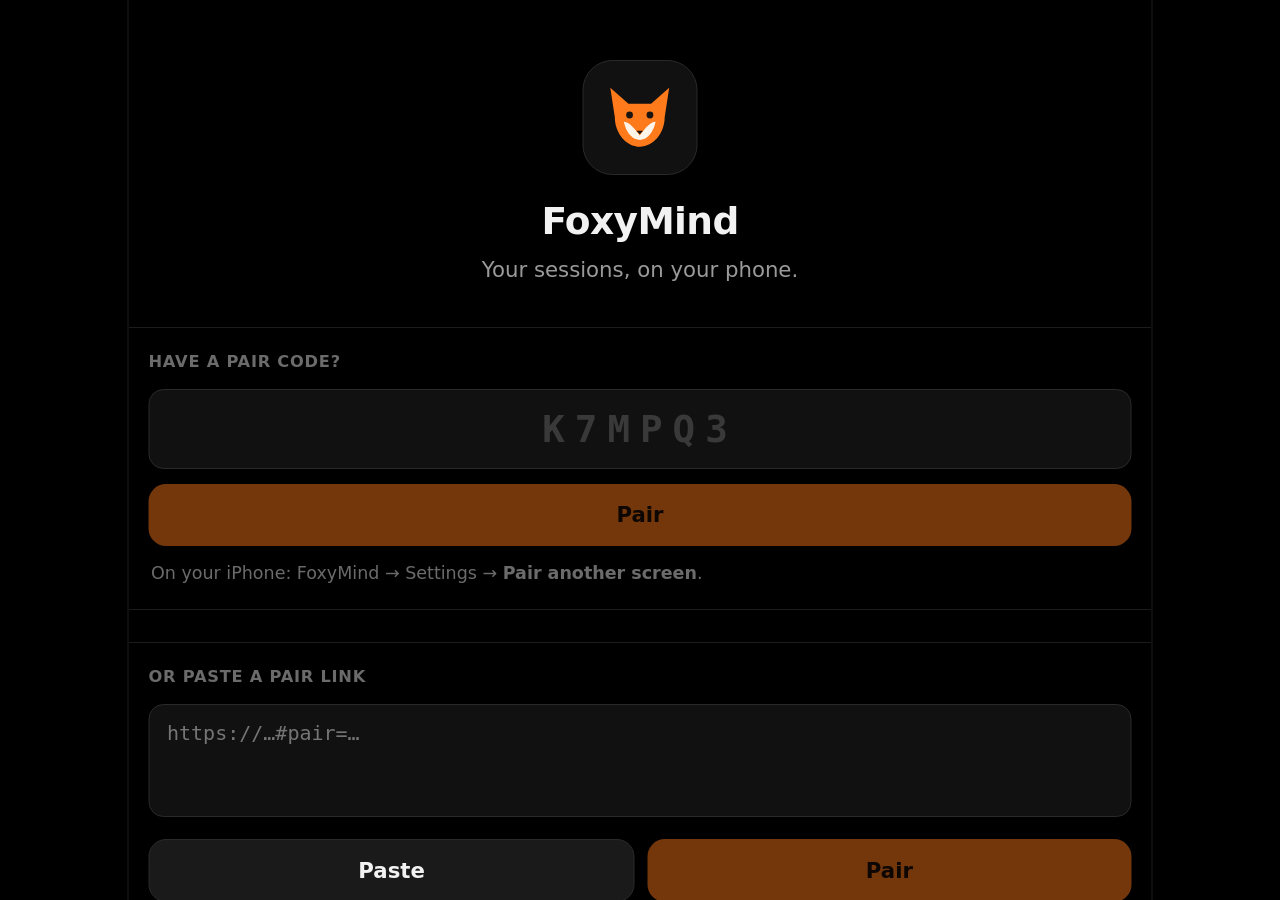
<file: index.html>
<!doctype html>
<html lang="en">
<head>
  <meta charset="utf-8">
  <meta name="viewport" content="width=device-width, initial-scale=1, viewport-fit=cover">
  <title>FoxyMind</title>
  <meta name="description" content="See and continue your FoxyMind sessions from your phone.">
  <meta name="color-scheme" content="dark">
  <meta name="theme-color" content="#000000">
  <meta name="apple-mobile-web-app-capable" content="yes">
  <meta name="mobile-web-app-capable" content="yes">
  <meta name="apple-mobile-web-app-status-bar-style" content="black-translucent">
  <meta name="apple-mobile-web-app-title" content="FoxyMind">
  <meta name="format-detection" content="telephone=no">
  <link rel="manifest" href="manifest.webmanifest">
  <link rel="icon" type="image/png" sizes="192x192" href="icon-192.png">
  <link rel="apple-touch-icon" href="apple-touch-icon.png">
  <link rel="stylesheet" href="app.css?v=18">
</head>
<body>
  <div id="app" aria-live="polite"></div>
  <div id="toasts" aria-live="assertive"></div>
  <noscript><p style="padding:40px 20px;color:#f2f2f2;font:17px -apple-system,system-ui,sans-serif">FoxyMind needs JavaScript turned on.</p></noscript>
  <script src="md.js?v=18"></script>
  <script src="app.js?v=18"></script>
</body>
</html>
</file>
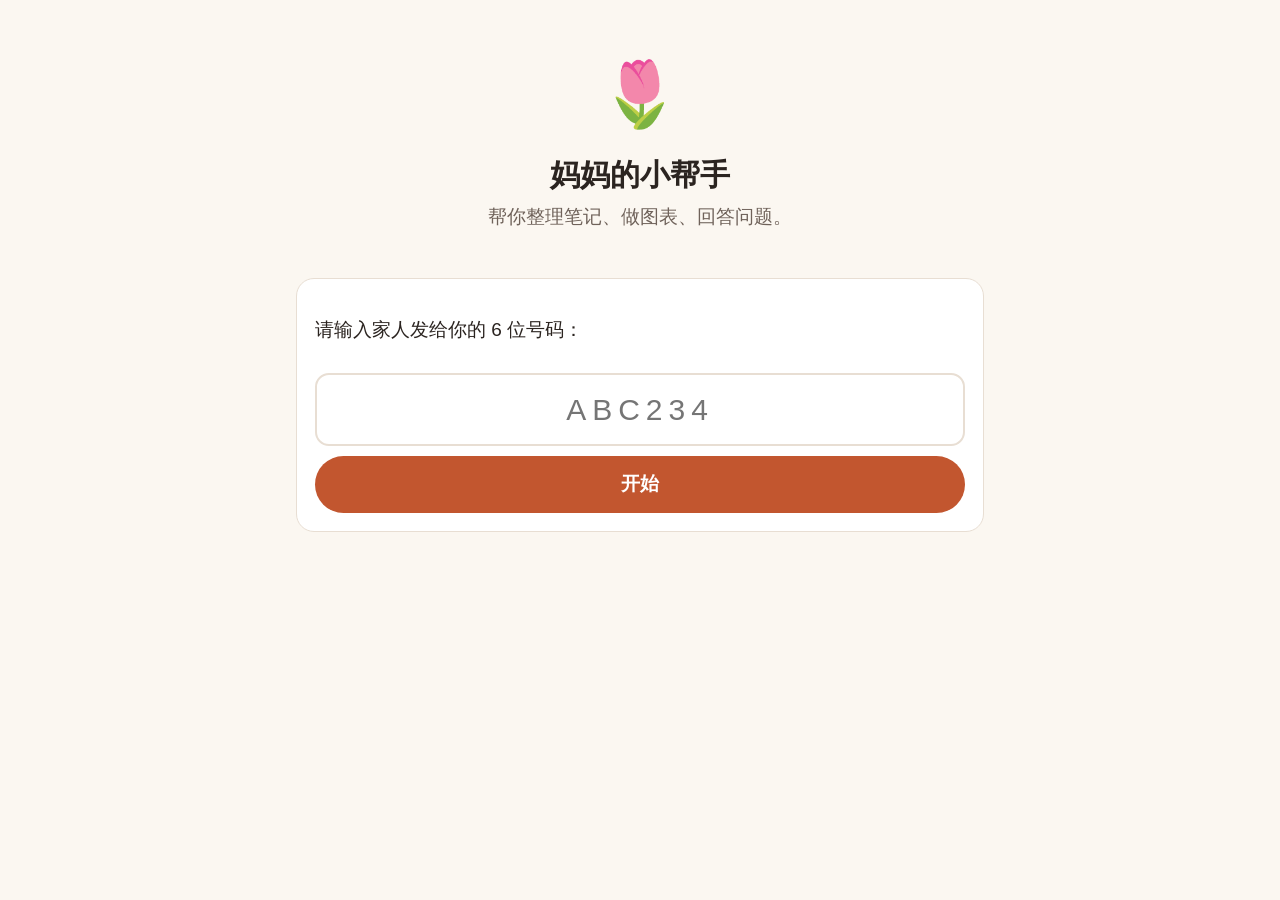
<file: mum/index.html>
<!doctype html>
<html lang="zh-CN" class="wait">
<head>
  <meta charset="utf-8">
  <meta name="viewport" content="width=device-width, initial-scale=1, viewport-fit=cover">
  <title>妈妈的小帮手</title>
  <meta name="description" content="帮你整理笔记、做图表的小帮手。">
  <meta name="color-scheme" content="light">
  <meta name="theme-color" content="#fbf7f1">
  <meta name="apple-mobile-web-app-capable" content="yes">
  <meta name="mobile-web-app-capable" content="yes">
  <meta name="apple-mobile-web-app-title" content="小帮手">
  <meta name="format-detection" content="telephone=no">
  <link rel="manifest" href="manifest.webmanifest">
  <link rel="icon" type="image/png" sizes="192x192" href="../icon-192.png">
  <link rel="apple-touch-icon" href="../apple-touch-icon.png">
  <style>html.wait body{background:#fbf7f1}html.wait #app{visibility:hidden}</style>
</head>
<body>
  <div id="app"></div>
  <div id="toast" role="status" aria-live="polite"></div>
  <noscript><p style="padding:40px 20px;font:20px system-ui,sans-serif">请打开 JavaScript 才能使用这个页面。</p></noscript>
  <script>
  // Always the newest version: version.json is fetched past every cache, and the page loads the files of that
  // version, so a refresh (or reopening the Home Screen icon) picks up an update at once. Bump version.json on publish.
  (function () {
    var BAKED = { v: "9", md: "10" };
    function load(ver) {
      window.MUM_VERSION = ver.v;
      var show = function () { document.documentElement.classList.remove("wait"); };
      var l = document.createElement("link"); l.rel = "stylesheet"; l.href = "app.css?v=" + ver.v; l.onload = l.onerror = show; document.head.appendChild(l);
      setTimeout(show, 3000);
      var a = document.createElement("script"); a.src = "../md.js?v=" + (ver.md || BAKED.md); a.async = false; document.body.appendChild(a);
      var b = document.createElement("script"); b.src = "app.js?v=" + ver.v; b.async = false; document.body.appendChild(b);
    }
    var done = false, go = function (ver) { if (!done) { done = true; load(ver && ver.v ? ver : BAKED); } };
    setTimeout(function () { go(BAKED); }, 4000);
    fetch("version.json?t=" + Date.now(), { cache: "no-store" }).then(function (r) { return r.json(); }).then(go, function () { go(BAKED); });
  })();
  </script>
</body>
</html>
</file>
<file: app.css>
/* FoxyMind Phone v6 — Pure black (the owner's pick for the Mac app, 6 Oct 2026): one black surface like his
   terminals, hairlines instead of boxes, colour only for meaning (orange = working, blue = needs you).
   Motion: only transform and opacity animate. */
:root {
  color-scheme: dark;
  --bg: #000; --bg-1: #0a0a0a; --bg-2: #111112; --bg-3: #1a1a1b; --bg-4: #252527;
  --line: #1c1c1c; --line-2: #2a2a2b;
  --text: #f2f2f2; --text-2: #9a9a9a; --text-3: #6b6b6b;
  --accent: #ff7a1a; --accent-ink: #1d0f05; --accent-text: #ff9a52;
  --blue: #3b8cff; --blue-text: #8fbcff; --orange: #ff7a1a; --orange-text: #ffab70;
  --yellow: #f5c02e; --green: #4cc38a; --lilac: #a99ff5; --grey: #8f837b; --red: #ff6363;
  --sat: env(safe-area-inset-top, 0px); --sab: env(safe-area-inset-bottom, 0px);
  --sal: env(safe-area-inset-left, 0px); --sar: env(safe-area-inset-right, 0px);
  --font: -apple-system, BlinkMacSystemFont, "SF Pro Text", system-ui, "Segoe UI", Roboto, sans-serif;
  --mono: ui-monospace, "SF Mono", Menlo, "Cascadia Mono", Consolas, monospace;
  --breath: 2.4s;
  --ease: cubic-bezier(.2, .9, .3, 1);
  --bar-bg: rgba(0, 0, 0, .8);
}
* { box-sizing: border-box; -webkit-tap-highlight-color: transparent; }
html, body { margin: 0; height: 100%; background: var(--bg); color: var(--text); overflow: hidden; overscroll-behavior: none; }
body { font: 17px/1.4 var(--font); -webkit-font-smoothing: antialiased; -webkit-text-size-adjust: 100%; text-size-adjust: 100%; touch-action: manipulation; }
button, input, textarea, select { font: inherit; color: inherit; }
button { cursor: pointer; border: 0; background: none; padding: 0; touch-action: manipulation; }
a { color: inherit; text-decoration: none; }
svg { display: block; flex: none; }
[hidden] { display: none !important; }
:focus-visible { outline: 2px solid var(--blue); outline-offset: 2px; }

/* The app fills the visual viewport, so the on-screen keyboard pushes the composer up instead of covering it. */
#app { position: fixed; left: 0; right: 0; top: 0; height: var(--vvh, 100%); transform: translateY(var(--vvt, 0px)); display: flex; flex-direction: column; overflow: hidden; background: var(--bg); }
body.kb { --sab: 0px; }

.screen { position: relative; flex: 1; min-height: 0; display: flex; flex-direction: column; }
.screen.enter-push { animation: push-in .28s var(--ease); }
.screen.enter-pop { animation: pop-in .24s var(--ease); }
.screen.enter-fade { animation: fade-in .16s ease-out; }
@keyframes push-in { from { opacity: .3; transform: translateX(26%); } }
@keyframes pop-in { from { opacity: .3; transform: translateX(-10%); } }
@keyframes fade-in { from { opacity: 0; } }

.scroll { position: absolute; inset: 0; overflow-y: auto; overflow-x: hidden; -webkit-overflow-scrolling: touch; overscroll-behavior-y: contain;
  padding: calc(var(--top-h, 60px) + 2px) calc(var(--sar)) calc(var(--bot-h, 0px) + 24px) calc(var(--sal)); }
.scroll.stale > * { opacity: .5; transition: opacity .3s; }

/* ---------- bars ---------- */
.topbar { position: absolute; top: 0; left: 0; right: 0; z-index: 20; padding: var(--sat) var(--sar) 0 var(--sal);
  background: var(--bar-bg); -webkit-backdrop-filter: saturate(160%) blur(20px); backdrop-filter: saturate(160%) blur(20px);
  border-bottom: 1px solid var(--line); }
.botbar { position: absolute; bottom: 0; left: 0; right: 0; z-index: 20; padding: 0 var(--sar) var(--sab) var(--sal);
  background: var(--bar-bg); -webkit-backdrop-filter: saturate(160%) blur(20px); backdrop-filter: saturate(160%) blur(20px);
  border-top: 1px solid var(--line); }

.brandrow { display: flex; align-items: center; gap: 6px; padding: 6px 6px 0 16px; min-height: 52px; }
.brandrow .fox { width: 26px; height: 26px; margin-right: 4px; }
.brandrow h1 { margin: 0; font-size: 28px; font-weight: 700; letter-spacing: -.5px; flex: 1; min-width: 0; white-space: nowrap; overflow: hidden; text-overflow: ellipsis; }
.brandrow > .connpill:last-child { margin-right: 10px; }
.subrow { display: flex; align-items: center; gap: 14px; padding: 0 16px 8px; font-size: 14px; color: var(--text-2); min-height: 30px; }
.subrow .counts, .subrow .uat { display: flex; align-items: center; gap: 14px; flex: 1; min-width: 0; color: var(--text-3); font-size: 13.5px; white-space: nowrap; overflow: hidden; }
.count { display: inline-flex; align-items: center; gap: 6px; font-weight: 600; }
.count i { width: 8px; height: 8px; border-radius: 50%; display: inline-block; }
.count.blue { color: var(--blue-text); } .count.blue i { background: var(--blue); box-shadow: 0 0 8px rgba(59,140,255,.9); }
.count.orange { color: var(--orange-text); } .count.orange i { background: var(--orange); box-shadow: 0 0 8px rgba(255,122,26,.8); }
.count.none { color: var(--text-3); font-weight: 500; }

/* round icon buttons in bars: 44 × 44 hit area, quiet */
.ibtn { position: relative; width: 44px; height: 44px; display: grid; place-items: center; flex: none; border-radius: 22px; color: var(--text-2); transition: opacity .12s, transform .12s; }
.ibtn:active { opacity: .55; transform: scale(.92); }
.ibtn.busy { opacity: .4; }
.bellbtn i { position: absolute; top: 10px; right: 11px; width: 9px; height: 9px; border-radius: 50%; background: var(--blue); box-shadow: 0 0 0 2px #000, 0 0 8px rgba(59,140,255,.9); opacity: 0; transform: scale(.4); transition: opacity .2s, transform .2s var(--ease); }
.bellbtn.unread i { opacity: 1; transform: none; }
.ibtn.spinning svg { animation: spin .9s linear infinite; }

/* search */
.searchrow { padding: 0 16px 10px; }
.search { display: flex; align-items: center; gap: 8px; height: 38px; padding: 0 6px 0 11px; border-radius: 10px; background: var(--bg-2); border: 1px solid var(--line); color: var(--text-3); }
.search input { flex: 1; min-width: 0; height: 100%; border: 0; outline: none; background: none; font-size: 16px; color: var(--text); -webkit-appearance: none; appearance: none; }
.search input::placeholder { color: var(--text-3); }
.search input::-webkit-search-cancel-button { display: none; }
.sclear { width: 30px; height: 30px; display: grid; place-items: center; border-radius: 15px; color: var(--bg); }
.sclear svg { width: 18px; height: 18px; padding: 4px; border-radius: 50%; background: var(--text-3); }

.navrow { display: flex; align-items: center; gap: 0; min-height: 52px; padding: 4px 4px 4px 2px; }
.navrow .ttl { flex: 1; min-width: 0; padding: 0 4px 0 2px; }
.navrow .t1 { font-size: 17px; font-weight: 650; white-space: nowrap; overflow: hidden; text-overflow: ellipsis; letter-spacing: -.2px; }
.navrow .t2 { font-size: 12.5px; color: var(--text-3); white-space: nowrap; overflow: hidden; display: flex; align-items: center; gap: 6px; margin-top: 1px; }
.navrow .t2row { display: flex; align-items: center; gap: 7px; min-width: 0; margin-top: 3px; }
.navrow .t2row .t2 { flex: 1; min-width: 0; margin-top: 0; }
.navrow .t2row .statepill { height: 20px; padding: 0 7px; border-radius: 10px; font-size: 11.5px; margin-right: 0; }
.navrow .t2 .tf { flex: 0 1 auto; overflow: hidden; text-overflow: ellipsis; min-width: 4ch; }
.navrow .t2 .tacct { flex: 0 1 auto; min-width: 7ch; overflow: hidden; text-overflow: ellipsis; color: var(--text-2); }
.navrow .t2 .tacct::before { content: '·'; margin-right: 6px; color: var(--text-3); }
.back { width: 44px; height: 44px; display: grid; place-items: center; color: var(--accent); border-radius: 12px; flex: none; }
.back:active { opacity: .5; }
.closewin { color: var(--text-3); }
.closewin:active { color: var(--red); }
.navrow h2 { margin: 0; font-size: 17px; font-weight: 650; }

/* connection pill: a dot and a word, no fill */
.connpill { display: inline-flex; align-items: center; gap: 6px; height: 26px; padding: 0; font-size: 13px; font-weight: 600; color: var(--text-3); white-space: nowrap; flex: none; margin-left: auto; }
.connpill i { width: 7px; height: 7px; border-radius: 50%; background: var(--green); box-shadow: 0 0 6px rgba(76,195,138,.7); }
.connpill.online { color: var(--text-2); }
.connpill.reconnecting { color: #ffd978; }
.connpill.reconnecting i { background: var(--yellow); box-shadow: none; animation: blink 1s ease-in-out infinite; }
.connpill.offline i, .connpill.unknown i { background: var(--grey); box-shadow: none; }
.navrow .connpill { margin: 0 10px 0 4px; }
@keyframes blink { 50% { opacity: .25; } }

.offline-slot:empty { display: none; }
.offbanner { display: flex; align-items: center; gap: 12px; padding: 10px 12px 10px 16px; border-top: 1px solid var(--line); font-size: 14px; color: var(--text-2); }
.offbanner b { color: var(--text); font-weight: 600; display: block; font-size: 15px; }
.offbanner.via { background: rgba(245,192,46,.07); }
.offbanner.via b { color: #ffd978; }
.offbanner .grow { flex: 1; min-width: 0; }
.btn-sm { display: inline-flex; align-items: center; justify-content: center; gap: 6px; min-width: 44px; height: 34px; padding: 0 14px; border-radius: 17px; background: var(--bg-3); border: 1px solid var(--line-2); color: var(--text); font-size: 14.5px; font-weight: 600; flex: none; transition: opacity .12s; }
.btn-sm:active { opacity: .6; }
.btn-sm[disabled] { opacity: .5; }

/* ---------- tab bar ---------- */
.tabbar { display: flex; padding-top: 2px; }
.tab { flex: 1; min-height: 50px; display: flex; flex-direction: column; align-items: center; justify-content: center; gap: 2px; font-size: 10.5px; font-weight: 600; color: var(--text-3); position: relative; letter-spacing: .1px; }
.tab svg { width: 25px; height: 25px; }
.tab.on { color: var(--text); }
.tab.on svg { color: var(--accent); }
.tab:active { opacity: .6; }
.badge { position: absolute; top: 2px; left: calc(50% + 6px); min-width: 19px; height: 19px; padding: 0 5px; border-radius: 10px; background: var(--blue); color: #fff; font-size: 12px; font-weight: 700; line-height: 19px; text-align: center; box-shadow: 0 0 0 2px #000; }

/* ---------- lists: hairline rows on black, no boxes ---------- */
.glabel { display: flex; align-items: center; gap: 8px; margin: 22px 16px 4px; font-size: 12.5px; font-weight: 600; text-transform: uppercase; letter-spacing: .6px; color: var(--text-3); }
.glabel .n { font-weight: 500; }
.glabel.need { color: var(--blue-text); }
.glabel.work { color: var(--orange-text); }
button.glabel { width: calc(100% - 32px); text-align: left; min-height: 36px; margin-top: 14px; }
button.glabel svg { transition: transform .2s var(--ease); }
button.glabel.open svg { transform: rotate(90deg); }
.list { margin: 0; border-top: 1px solid var(--line); border-bottom: 1px solid var(--line); }
.list > * { position: relative; }
.list > * + *::before { content: ''; position: absolute; top: 0; left: 16px; right: 0; height: 1px; background: var(--line); }

.srow { display: flex; align-items: center; gap: 13px; min-height: 64px; padding: 10px 14px 10px 18px; transition: background-color .15s; }
.srow:active, .frow:active, .crow:active, button.lrow:active, .act:active, .note-row:active, .uhead:active { background: var(--bg-2); }
.list > .srow + .srow::before { left: 43px; }
.smain { flex: 1; min-width: 0; display: flex; flex-direction: column; gap: 2px; }
.stitle { font-size: 16.5px; font-weight: 600; white-space: nowrap; overflow: hidden; text-overflow: ellipsis; letter-spacing: -.15px; }
.ssub { font-size: 13.5px; color: var(--text-3); display: flex; align-items: center; gap: 6px; min-width: 0; white-space: nowrap; }
.ssub .fo { overflow: hidden; text-overflow: ellipsis; min-width: 0; }
.askt { color: var(--blue-text); font-weight: 600; }
.smeta { font-size: 13px; color: var(--text-3); white-space: nowrap; text-align: right; flex: none; font-variant-numeric: tabular-nums; }
.smeta.blue { color: var(--blue-text); } .smeta.orange, .smeta.half { color: var(--orange-text); } .smeta.stopped { color: #ffd978; }
.chev { color: #4a4a4a; width: 8px; height: 13px; flex: none; }
.mtag { display: inline-flex; align-items: center; height: 18px; padding: 0 6px; border-radius: 5px; border: 1px solid var(--line-2); color: var(--text-2); font-size: 11px; font-weight: 600; flex: none; letter-spacing: .1px; }
.mtag.pc { border-color: rgba(59,140,255,.35); color: #a9c8f5; }
.empty { margin: 60px 32px; text-align: center; color: var(--text-3); font-size: 16px; }
.empty b { display: block; color: var(--text); font-size: 19px; margin-bottom: 6px; }
.empty .btn { margin-top: 20px; }

/* Windows status line over the sessions list */
.pcline:empty { display: none; }
.pcbar { display: flex; align-items: center; gap: 12px; padding: 12px 16px 12px 18px; border-bottom: 1px solid var(--line); font-size: 15.5px; font-weight: 600; }
.pcbar .grow { flex: 1; min-width: 0; }
.pcbar small { display: block; font-size: 13px; font-weight: 450; color: var(--text-3); margin-top: 1px; }
.pdot { width: 10px; height: 10px; border-radius: 50%; flex: none; box-shadow: inset 0 0 0 2px var(--grey); }
.pcbar.asleep .pdot { box-shadow: inset 0 0 0 2px var(--lilac); }
.pcbar.full .pdot { background: var(--yellow); box-shadow: none; }
.pcbar.moving .spin { color: var(--accent); }
.pcbar.moving.done .pdot { background: var(--green); box-shadow: none; }

/* ---------- status dots (the breathing is in step everywhere: every element gets the same clock phase) ---------- */
.dot { position: relative; width: 11px; height: 11px; border-radius: 50%; flex: none; background: var(--grey); }
.dot::after { content: ''; position: absolute; inset: -5px; border-radius: 50%; opacity: 0; }
.dot.c-blue { background: var(--blue); box-shadow: 0 0 6px rgba(59,140,255,.9); }
.dot.c-blue::after { background: radial-gradient(circle, rgba(59,140,255,.75) 0, rgba(59,140,255,0) 68%); animation: halo var(--breath) ease-in-out infinite; animation-delay: inherit; }
.dot.c-orange { background: var(--orange); box-shadow: 0 0 6px rgba(255,122,26,.85); }
.dot.c-orange::after { background: radial-gradient(circle, rgba(255,122,26,.75) 0, rgba(255,122,26,0) 68%); animation: halo var(--breath) ease-in-out infinite; animation-delay: inherit; }
.dot.c-half { background: linear-gradient(135deg, var(--blue) 0 50%, var(--orange) 50% 100%); box-shadow: -2px -2px 6px rgba(59,140,255,.6), 2px 2px 6px rgba(255,122,26,.6); }
.dot.c-half::after { background: radial-gradient(circle, rgba(160,130,200,.55) 0, rgba(160,130,200,0) 68%); animation: halo var(--breath) ease-in-out infinite; animation-delay: inherit; }
.dot.c-stopped { background: var(--yellow); box-shadow: 0 0 6px rgba(245,192,46,.8); }
.dot.c-stopped::after { background: radial-gradient(circle, rgba(245,192,46,.65) 0, rgba(245,192,46,0) 68%); animation: halo var(--breath) ease-in-out infinite; animation-delay: inherit; }
.dot.c-idle { background: var(--green); }
.dot.c-asleep { background: transparent; box-shadow: inset 0 0 0 2px var(--lilac); }
.dot.c-off { background: transparent; box-shadow: inset 0 0 0 2px var(--grey); }
@keyframes halo { 0%, 100% { opacity: .25; transform: scale(.75); } 50% { opacity: 1; transform: scale(1.3); } }

/* ---------- buttons ---------- */
.btn { display: flex; align-items: center; justify-content: center; gap: 8px; width: 100%; min-height: 50px; padding: 0 18px; border-radius: 14px; font-size: 17px; font-weight: 650; transition: transform .1s, opacity .15s; }
.btn:active { transform: scale(.98); opacity: .85; }
.btn.primary { background: var(--accent); color: var(--accent-ink); }
.btn.secondary { background: var(--bg-3); border: 1px solid var(--line-2); color: var(--text); }
.btn.danger { background: var(--bg-2); color: var(--red); }
.btn[disabled] { opacity: .45; pointer-events: none; }
.btn .spin { width: 18px; height: 18px; border-radius: 50%; border: 2.5px solid currentColor; border-right-color: transparent; animation: spin .7s linear infinite; }
@keyframes spin { to { transform: rotate(360deg); } }

/* ---------- pairing ---------- */
.pair .scroll { padding-top: calc(var(--sat) + 30px); }
.hero { text-align: center; padding: 18px 24px 8px; }
.hero .foxbig { width: 92px; height: 92px; margin: 0 auto 16px; border-radius: 24px; background: var(--bg-2); display: grid; place-items: center; border: 1px solid var(--line-2); }
.hero .foxbig svg { width: 58px; height: 58px; }
.hero h1 { margin: 0; font-size: 30px; font-weight: 750; letter-spacing: -.5px; }
.hero p { margin: 6px 0 0; color: var(--text-2); font-size: 17px; }
.card { margin: 26px 0 0; padding: 18px 16px; border-top: 1px solid var(--line); border-bottom: 1px solid var(--line); }
.card h3 { margin: 0 0 12px; font-size: 13px; font-weight: 600; color: var(--text-3); text-transform: uppercase; letter-spacing: .6px; }
.steps { list-style: none; margin: 0; padding: 0; display: flex; flex-direction: column; gap: 16px; }
.steps li { display: flex; gap: 13px; align-items: flex-start; font-size: 17px; line-height: 1.4; }
.steps .num { width: 28px; height: 28px; border-radius: 50%; border: 1px solid rgba(255,122,26,.5); color: var(--accent); font-weight: 700; font-size: 14px; display: grid; place-items: center; flex: none; margin-top: -1px; }
.steps .ico { display: inline-flex; vertical-align: -4px; color: var(--blue); margin: 0 2px; }
.pairbox { width: 100%; min-height: 84px; resize: none; padding: 12px 14px; border-radius: 12px; background: var(--bg-2); border: 1px solid var(--line-2); font: 16px/1.35 var(--mono); color: var(--text); word-break: break-all; outline: none; }
.pairbox:focus { border-color: var(--accent); }
.btnrow { display: flex; gap: 10px; margin-top: 12px; }
.btnrow .btn { flex: 1; }
.fine { margin: 14px 24px 0; font-size: 14px; color: var(--text-3); text-align: center; line-height: 1.45; }
.err { margin: 10px 2px 0; font-size: 15px; color: var(--red); min-height: 0; }
.err:empty { display: none; }
.pad { padding: 0 16px; margin-top: 18px; }
.linkbtn { display: block; margin: 18px auto 0; min-height: 44px; padding: 0 12px; color: var(--accent); font-size: 16px; font-weight: 500; }

/* ---------- session screen ---------- */
.edge, .hline { position: absolute; left: 0; right: 0; pointer-events: none; opacity: 0; }
.edge { top: 0; height: 2px; }
.hline { bottom: -1px; height: 2px; }
.sv .topbar.c-blue, .sv .topbar.c-orange, .sv .topbar.c-half, .sv .topbar.c-stopped { border-bottom-color: transparent; }
.c-blue > .edge, .c-blue > .hline { opacity: 1; background: #5aa0ff; box-shadow: 0 0 10px 1px rgba(59,140,255,.95), 0 0 26px 4px rgba(59,140,255,.45); animation: glowbreath var(--breath) ease-in-out infinite; animation-delay: inherit; }
.c-orange > .edge, .c-orange > .hline { opacity: 1; background: #ff9440; box-shadow: 0 0 10px 1px rgba(255,122,26,.95), 0 0 26px 4px rgba(255,122,26,.4); animation: glowbreath var(--breath) ease-in-out infinite; animation-delay: inherit; }
.c-half > .edge, .c-half > .hline { opacity: 1; background: linear-gradient(90deg, #5aa0ff 0 50%, #ff9440 50% 100%); box-shadow: -40px 0 18px -6px rgba(59,140,255,.7), 40px 0 18px -6px rgba(255,122,26,.7); animation: glowbreath var(--breath) ease-in-out infinite; animation-delay: inherit; }
.c-stopped > .edge, .c-stopped > .hline { opacity: 1; background: #ffd24d; box-shadow: 0 0 10px 1px rgba(245,192,46,.85), 0 0 24px 3px rgba(245,192,46,.35); animation: glowbreath var(--breath) ease-in-out infinite; animation-delay: inherit; }
@keyframes glowbreath { 0%, 100% { opacity: .45; } 50% { opacity: 1; } }

.statepill { display: inline-flex; align-items: center; height: 24px; padding: 0 9px; border-radius: 12px; font-size: 12px; font-weight: 650; white-space: nowrap; flex: none; border: 1px solid var(--line-2); color: var(--text-2); font-variant-numeric: tabular-nums; margin-right: 2px; }
.statepill.blue { border-color: rgba(59,140,255,.5); color: #b9d3ff; }
.statepill.orange { border-color: rgba(255,122,26,.5); color: #ffc79e; }
.statepill.half { border-color: rgba(160,140,220,.5); color: #e0d6ff; }
.statepill.stopped { border-color: rgba(245,192,46,.45); color: #ffe08a; }
.statepill.idle { border-color: rgba(76,195,138,.4); color: #9be6bf; }
.statepill.asleep { border-color: rgba(169,159,245,.4); color: #cdc6ff; }

.seg { display: flex; margin: 0 16px 10px; padding: 2px; border-radius: 9px; background: var(--bg-2); border: 1px solid var(--line); position: relative; }
.seg button { flex: 1; height: 32px; border-radius: 7px; font-size: 14px; font-weight: 600; color: var(--text-3); position: relative; z-index: 1; transition: color .2s; display: flex; align-items: center; justify-content: center; gap: 6px; }
.seg button.on { color: var(--text); }
.seg .thumb { position: absolute; top: 2px; bottom: 2px; left: 2px; width: calc(50% - 2px); border-radius: 7px; background: var(--bg-4); transition: transform .24s var(--ease); }
.seg.right .thumb { transform: translateX(100%); }

.askbar { display: flex; align-items: center; gap: 10px; padding: 9px 12px 9px 16px; border-top: 1px solid rgba(59,140,255,.35); color: #cfe1ff; font-size: 15px; font-weight: 600; }
.askbar .grow { flex: 1; min-width: 0; line-height: 1.3; }
.askbar small { display: block; font-weight: 500; color: #9dbbe6; font-size: 13px; }
.askbar .btn-sm { background: var(--blue); border-color: transparent; color: #fff; }

/* chat: the assistant writes on the black like a terminal; my prompts sit in a quiet bubble */
.chat { display: flex; flex-direction: column; gap: 12px; padding: 10px 16px 6px; }
.msg { max-width: 100%; min-width: 0; font-size: 16.5px; line-height: 1.5; overflow-wrap: anywhere; }
.msg.user { position: relative; align-self: flex-end; max-width: 86%; padding: 9px 14px; border-radius: 18px 18px 6px 18px; background: var(--bg-3); border: 1px solid var(--line-2); color: var(--text); white-space: pre-wrap; }
.msg.user::after { content: ''; position: absolute; inset: -1px; border-radius: inherit; box-shadow: 0 0 0 2px var(--accent); opacity: 0; transition: opacity .3s; pointer-events: none; }
.msg.user.flash::after { opacity: 1; }
.msg.user.pending { opacity: .7; }
.msg.assistant { align-self: flex-start; width: 100%; padding: 0; color: #e6e6e6; }
.msgcopy { display: inline-flex; align-items: center; gap: 6px; height: 32px; margin-top: 6px; padding: 0 12px 0 9px; border-radius: 9px; background: none; border: 1px solid var(--line-2); color: var(--text-2); font: 600 13px var(--font); }
.msgcopy svg { width: 16px; height: 16px; }
.msgcopy:active { background: var(--accent); color: var(--accent-ink); border-color: var(--accent); }
.msg.system { align-self: center; max-width: 90%; padding: 3px 12px; border-radius: 12px; font-size: 12.5px; color: var(--text-3); border: 1px solid var(--line); text-align: center; }
.mstatus { align-self: flex-end; margin: -6px 6px 0 0; font-size: 12px; color: var(--text-3); display: flex; align-items: center; gap: 5px; }
.mstatus.err { color: var(--red); }
.tsep { align-self: center; font-size: 12px; color: var(--text-3); margin: 10px 0 0; font-weight: 500; }
.more { align-self: center; height: 36px; padding: 0 16px; border-radius: 18px; border: 1px solid var(--line-2); color: var(--text-2); font-size: 14px; font-weight: 600; }

.md p { margin: 8px 0; }
.md > :first-child { margin-top: 0; }
.md h2, .md h3, .md h4, .md h5 { margin: 16px 0 6px; line-height: 1.3; letter-spacing: -.2px; }
.md h2 { font-size: 19px; } .md h3 { font-size: 17.5px; } .md h4, .md h5 { font-size: 16.5px; color: var(--text-2); }
.md strong { font-weight: 650; color: #fff; }
.md em { color: #f0e2d6; }
.md a { color: var(--accent-text); text-decoration: underline; text-decoration-color: rgba(255,154,82,.4); text-underline-offset: 2px; }
.md code { font: .86em/1.3 var(--mono); background: var(--bg-3); border-radius: 5px; padding: 1px 5px; color: #ffd3b0; }
.md pre.code { position: relative; margin: 0; padding: 12px; border-radius: 10px; background: var(--bg-1); border: 1px solid var(--line-2); overflow-x: auto; -webkit-overflow-scrolling: touch; }
.md pre.code code { display: block; background: none; padding: 0; font: 13px/1.5 var(--mono); color: #e0e0e0; white-space: pre; width: max-content; min-width: 100%; }
.md pre.code[data-lang]::before { content: attr(data-lang); display: block; font: 600 11px/1 var(--font); color: var(--text-3); text-transform: uppercase; letter-spacing: .5px; margin-bottom: 8px; }
.md pre.code .add { color: #7ee2a8; } .md pre.code .del { color: #ff8f85; } .md pre.code .hunk { color: #9cc4ff; }
.md ul, .md ol { margin: 8px 0; padding-left: 24px; }
.md li { margin: 3px 0; }
.md li::marker { color: var(--text-3); }
.md .task { margin-right: 6px; color: var(--text-3); } .md .task.done { color: var(--green); }
.md blockquote { margin: 8px 0; padding: 2px 0 2px 12px; border-left: 1px solid var(--line-2); color: var(--text-2); }
.md hr { border: 0; height: 1px; background: var(--line-2); margin: 14px 0; }
.md .table-wrap { overflow-x: auto; -webkit-overflow-scrolling: touch; margin: 10px 0; border-radius: 10px; border: 1px solid var(--line-2); }
.md table { border-collapse: collapse; font-size: 14.5px; min-width: 100%; }
.md th, .md td { padding: 7px 11px; text-align: left; border-bottom: 1px solid var(--line); vertical-align: top; }
.md th { background: var(--bg-2); font-weight: 650; white-space: nowrap; }
.md tr:last-child td { border-bottom: 0; }

/* tool calls: hairline chips; a long run folds into one line */
.tools { display: flex; flex-direction: column; gap: 0; margin: 8px 0; border-left: 1px solid var(--line-2); }
.chip { display: flex; align-items: center; gap: 8px; min-height: 28px; padding: 3px 10px; font-size: 13.5px; color: var(--text-2); min-width: 0; }
.chip svg { width: 15px; height: 15px; color: var(--text-3); }
.chip .n { font-weight: 650; color: var(--text-2); flex: none; }
.chip .s { color: var(--text-3); font: 12.5px var(--mono); white-space: nowrap; overflow: hidden; text-overflow: ellipsis; min-width: 0; }
details.toolrun { margin: 8px 0; border-left: 1px solid var(--line-2); }
details.toolrun > summary { list-style: none; display: flex; align-items: center; gap: 8px; min-height: 40px; padding: 4px 10px; font-size: 14px; color: var(--text-2); cursor: pointer; }
details.toolrun > summary::-webkit-details-marker { display: none; }
details.toolrun > summary svg.gear { width: 16px; height: 16px; color: var(--text-3); }
details.toolrun > summary .what { flex: 1; min-width: 0; white-space: nowrap; overflow: hidden; text-overflow: ellipsis; color: var(--text-3); }
details.toolrun > summary b { color: var(--text-2); font-weight: 650; flex: none; }
details.toolrun > summary .chev { transition: transform .2s var(--ease); }
details.toolrun[open] > summary .chev { transform: rotate(90deg); }
details.toolrun .tools { margin: 0 0 4px; border-left: 0; }

.newpill { position: absolute; left: 50%; bottom: calc(var(--bot-h, 0px) + 12px); z-index: 15; transform: translateX(-50%); display: inline-flex; align-items: center; gap: 6px; height: 36px; padding: 0 15px; border-radius: 18px; background: var(--accent); color: var(--accent-ink); font-size: 14.5px; font-weight: 700; box-shadow: 0 6px 20px rgba(0,0,0,.6); animation: fade-in .18s; }

/* ↑ ↓ my prompts: floating at the right edge while scrolled up */
.jump { position: absolute; right: calc(12px + var(--sar)); bottom: calc(var(--bot-h, 0px) + 14px); z-index: 15; display: flex; flex-direction: column; border-radius: 22px; background: rgba(20,20,21,.86); border: 1px solid var(--line-2); -webkit-backdrop-filter: blur(16px); backdrop-filter: blur(16px); box-shadow: 0 8px 24px rgba(0,0,0,.6); animation: jump-in .2s var(--ease); }
.jump button { width: 44px; height: 44px; display: grid; place-items: center; color: var(--text); }
.jump button + button { border-top: 1px solid var(--line-2); }
.jump button:active { opacity: .5; }
@keyframes jump-in { from { opacity: 0; transform: translateX(10px); } }

/* terminal tab */
.screenscroll { overflow-x: auto; }
.term { margin: 0; padding: 8px 12px 6px; font: 11px/1.38 var(--mono); color: #d6d6d6; white-space: pre; width: max-content; min-width: 100%; tab-size: 4; }
.term.dead { color: var(--text-3); }
.termnote { margin: 4px 12px 0; font-size: 13px; color: var(--text-3); }
.termhelp { display: flex; align-items: center; gap: 10px; margin: 6px 0 4px; padding: 8px 12px 10px 16px; border-bottom: 1px solid var(--line); font-size: 13px; line-height: 1.35; color: var(--text-3); position: sticky; left: 0; width: 100vw; box-sizing: border-box; }
.termhelp span { flex: 1; min-width: 0; }
.termhelp .btn-sm { height: 32px; font-size: 13px; padding: 0 12px; }
.term.wrap { white-space: pre-wrap; word-break: break-all; width: auto; font-size: 12px; }

/* composer */
.composer { padding-top: 8px; }
.keys { display: flex; gap: 6px; overflow-x: auto; padding: 0 10px 8px; scrollbar-width: none; -webkit-overflow-scrolling: touch; }
.keys::-webkit-scrollbar { display: none; }
.key { flex: 1 1 0; min-width: 0; height: 42px; padding: 0 4px; border-radius: 10px; background: var(--bg-2); border: 1px solid var(--line-2); color: var(--text); font: 600 15px var(--font); display: grid; place-items: center; transition: transform .08s, opacity .12s; }
.key.num { font: 600 16px var(--mono); }
.key.wide { flex-grow: 1.6; font-size: 14px; }
.key:active, .key.hit { background: var(--accent); color: var(--accent-ink); transform: scale(.94); }
.hint { display: flex; align-items: center; gap: 7px; padding: 0 16px 7px; font-size: 13px; color: var(--text-3); }
.hint:empty { display: none; }
.hint.orange { color: var(--orange-text); }
.hint.asleep { color: #cdc6ff; }
.hint i { width: 7px; height: 7px; border-radius: 50%; background: currentColor; flex: none; }
.crow-in { display: flex; align-items: flex-end; gap: 6px; padding: 0 8px 8px 10px; }
.inbox { flex: 1; min-width: 0; display: block; height: 42px; max-height: 148px; resize: none; padding: 9px 15px; border-radius: 21px; background: var(--bg-2); border: 1px solid var(--line-2); font-size: 16px; line-height: 1.4; color: var(--text); outline: none; overflow-y: auto; transition: border-color .15s; -webkit-user-select: text; user-select: text; }
.inbox:focus { border-color: #3a3a3c; }
.inbox::placeholder { color: var(--text-3); }
.inbox[readonly] { opacity: .6; }
.send { width: 44px; height: 44px; flex: none; display: grid; place-items: center; margin-bottom: -1px; }
.send span { width: 36px; height: 36px; border-radius: 50%; background: var(--accent); color: var(--accent-ink); display: grid; place-items: center; transition: transform .12s, opacity .15s; }
.send:active span { transform: scale(.9); }
.send[disabled] span { background: var(--bg-3); color: var(--text-3); }

/* the row over the box: model chip (left) and ✨ Enhance (right, only with text in the box) */
.mbar { display: flex; align-items: center; gap: 8px; padding: 0 10px 6px 12px; }
.mchip { display: inline-flex; align-items: center; gap: 7px; height: 32px; padding: 0 12px; border-radius: 16px; border: 1px solid var(--line-2); color: var(--text-2); font-size: 13px; font-weight: 600; transition: opacity .15s; }
.mchip .chev { width: 6px; height: 10px; color: currentColor; opacity: .6; transform: rotate(-90deg); transition: transform .2s var(--ease); }
.mchip[aria-expanded="true"] { background: var(--bg-3); color: var(--text); }
.mchip[aria-expanded="true"] .chev { transform: rotate(90deg); }
.mchip.busy { opacity: .55; }
.enh { margin-left: auto; display: inline-flex; align-items: center; gap: 6px; height: 32px; padding: 0 12px; border-radius: 16px; border: 1px solid rgba(255,122,26,.45); color: var(--accent-text); font-size: 13px; font-weight: 650; animation: fade-in .16s; transition: opacity .15s; }
.enh:active { opacity: .6; }
.enh.busy svg { animation: spin 1.2s linear infinite; }
.enh[disabled] { opacity: .75; }
.mpanel { margin: 0 10px 8px; padding: 10px 10px 12px; border-radius: 14px; background: var(--bg-1); border: 1px solid var(--line-2); animation: fade-in .18s; }
.mpanel.busy { pointer-events: none; }
.mpick { display: flex; flex-direction: column; gap: 6px; }
.mlab { padding: 2px 4px 0; font-size: 12px; font-weight: 600; color: var(--text-3); text-transform: uppercase; letter-spacing: .5px; }
.mrow { display: flex; gap: 2px; padding: 2px; border-radius: 10px; background: var(--bg-2); border: 1px solid var(--line); }
.mrow button { flex: 1; min-width: 0; height: 38px; border-radius: 8px; font-size: 14px; font-weight: 600; color: var(--text-3); white-space: nowrap; transition: background-color .15s, color .15s; }
.mrow button.on { background: var(--bg-4); color: var(--text); }
.mrow button.wait { animation: mwait 1s ease-in-out infinite; }
@keyframes mwait { 50% { opacity: .45; } }

/* photos and the mic */
.cbtn { width: 38px; height: 44px; flex: none; display: grid; place-items: center; color: var(--text-2); border-radius: 50%; transition: opacity .15s, transform .1s; }
.cbtn:active { transform: scale(.9); opacity: .6; }
.cbtn[disabled] { opacity: .45; }
/* (the photo picker: a label round the file box, so a tap opens it natively on iOS; the box itself stays out of sight) */
.pbtn { position: relative; cursor: pointer; -webkit-tap-highlight-color: transparent; }
.pbtn input { position: absolute; width: 1px; height: 1px; opacity: 0; overflow: hidden; pointer-events: none; }
.micbtn.on { color: #fff; background: #e5484d; width: 36px; height: 36px; margin: 4px 1px; animation: micpulse 1.4s ease-out infinite; }
.micbtn.on svg { width: 14px; height: 14px; }
@keyframes micpulse { 0% { box-shadow: 0 0 0 0 rgba(229,72,77,.55); } 100% { box-shadow: 0 0 0 12px rgba(229,72,77,0); } }
.micline { display: flex; align-items: center; gap: 9px; margin: 0 12px 8px; padding: 8px 8px 8px 12px; border-radius: 12px; border: 1px solid var(--line-2); font-size: 15px; color: var(--text); }
.micline .mdot { width: 8px; height: 8px; border-radius: 50%; background: var(--text-3); flex: none; animation: mdot .5s ease-in-out infinite alternate; transition: transform .08s linear; }
.micline.live .mdot { background: #e5484d; animation: none; transform: scale(calc(1 + var(--lvl, 0) * 1.2)); }
.micline:not(.live) .mtext { color: var(--text-3); }
@keyframes mdot { to { opacity: .35; } }
.micline .mtext { flex: 1; min-width: 0; max-height: 66px; overflow: hidden; display: -webkit-box; -webkit-line-clamp: 3; -webkit-box-orient: vertical; line-height: 1.4; }
.micline .mcancel { width: 36px; height: 36px; flex: none; display: grid; place-items: center; color: var(--text-3); border-radius: 50%; }
.photos { display: flex; gap: 8px; overflow-x: auto; padding: 0 12px 8px; scrollbar-width: none; }
.photos::-webkit-scrollbar { display: none; }
.shot { position: relative; width: 64px; height: 64px; flex: none; border-radius: 10px; overflow: hidden; background: var(--bg-3); border: 1px solid var(--line-2); }
.shot img, .shot video { width: 100%; height: 100%; object-fit: cover; display: block; pointer-events: none; }
.shot.up img, .shot.up video { opacity: .5; }
.shot em { position: absolute; left: 0; right: 0; bottom: 3px; text-align: center; font: 600 11px/1 -apple-system, system-ui, sans-serif; font-style: normal; color: #fff; text-shadow: 0 1px 2px rgba(0,0,0,.8); pointer-events: none; }
.shot .vmark { left: 6px; right: auto; bottom: 5px; font-size: 12px; }
.shot.err .vmark { display: none; }
.shot.err { border-color: #e5484d; }
.shot .shotx { position: absolute; top: 3px; right: 3px; width: 22px; height: 22px; border-radius: 50%; background: rgba(0,0,0,.7); color: #fff; display: grid; place-items: center; }
.shot .shotx svg { width: 10px; height: 10px; }
.shot .spin { position: absolute; left: 50%; top: 50%; width: 20px; height: 20px; margin: -10px 0 0 -10px; border-radius: 50%; border: 2px solid rgba(255,255,255,.3); border-top-color: #fff; animation: spin .8s linear infinite; }
.shot b { position: absolute; left: 6px; bottom: 4px; color: #ff8a8f; font-size: 15px; }

/* question card: Claude's on-screen question as buttons */
.qcard { margin: 0 10px 8px; padding: 12px 12px 10px; border-radius: 16px; background: #050b16; border: 1px solid rgba(90,160,255,.5); box-shadow: 0 0 22px rgba(59,140,255,.16); max-height: 52vh; overflow-y: auto; -webkit-overflow-scrolling: touch; animation: fade-in .18s; }
.qhead { display: flex; align-items: center; gap: 7px; font-size: 12.5px; font-weight: 700; color: var(--blue-text); text-transform: uppercase; letter-spacing: .05em; margin-bottom: 8px; }
.qhead i { width: 8px; height: 8px; border-radius: 50%; background: var(--blue); box-shadow: 0 0 8px var(--blue); }
.qctx { margin: 0 0 8px; padding: 8px 10px; border-radius: 10px; background: #000; border: 1px solid var(--line); font: 12.5px/1.4 var(--mono); color: #d6d6d6; white-space: pre-wrap; word-break: break-word; max-height: 30vh; overflow-y: auto; }
.qq { font-size: 17px; font-weight: 650; color: var(--text); line-height: 1.3; margin-bottom: 10px; }
.qopts { display: flex; flex-direction: column; gap: 7px; }
.qopt { display: flex; align-items: flex-start; gap: 10px; width: 100%; min-height: 46px; padding: 11px 12px; border-radius: 12px; background: var(--bg-2); border: 1px solid var(--line-2); color: var(--text); text-align: left; font-size: 16px; line-height: 1.3; transition: transform .08s, opacity .12s; }
.qopt:first-child { background: var(--blue); border-color: transparent; color: #fff; }
.qopt:active, .qopt.picked { transform: scale(.98); background: var(--accent); color: var(--accent-ink); }
.qn { flex: none; width: 22px; height: 22px; border-radius: 6px; background: rgba(255,255,255,.12); display: grid; place-items: center; font: 700 13px var(--mono); margin-top: 1px; }
.ql { flex: 1; min-width: 0; font-weight: 600; word-break: break-word; }
.ql small { display: block; margin-top: 3px; font-weight: 450; font-size: 13.5px; opacity: .75; }
.qcard.busy .qopt:not(.picked) { opacity: .45; }
.qfoot { margin-top: 8px; font-size: 13px; color: var(--text-3); text-align: center; }

/* ---------- folders ---------- */
.frow, .crow { display: flex; align-items: center; gap: 12px; min-height: 62px; padding: 10px 14px 10px 16px; }
.ficon { width: 30px; height: 30px; display: grid; place-items: center; flex: none; color: var(--accent); }
.ficon svg { width: 22px; height: 22px; }
.list > .frow + .frow::before { left: 58px; }
.cnt { display: inline-flex; align-items: center; gap: 4px; height: 22px; padding: 0 8px; border-radius: 11px; font-size: 13px; font-weight: 700; font-variant-numeric: tabular-nums; border: 1px solid; }
.cnt.blue { border-color: rgba(59,140,255,.5); color: #b9d3ff; }
.cnt.orange { border-color: rgba(255,122,26,.5); color: #ffc79e; }
.cnt i { width: 6px; height: 6px; border-radius: 50%; background: currentColor; }
.cnts { display: flex; gap: 5px; flex: none; }
.crow .smain { gap: 3px; }
.crow .last { font-size: 14px; color: var(--text-2); white-space: nowrap; overflow: hidden; text-overflow: ellipsis; }
.crow .meta { display: flex; align-items: center; gap: 6px; font-size: 12.5px; color: var(--text-3); flex-wrap: wrap; }
.openpill { display: inline-flex; align-items: center; height: 18px; padding: 0 7px; border-radius: 5px; border: 1px solid rgba(76,195,138,.45); color: #9be6bf; font-size: 11px; font-weight: 700; }
.note { margin: 10px 16px; font-size: 14px; color: var(--text-3); display: flex; gap: 8px; align-items: center; }
.note svg { color: var(--yellow); }
.fhead { padding: 14px 16px 0; }
.fpick { padding: 12px 16px 0; }
.fpath { margin: 14px 16px 0; font: 12px var(--mono); color: var(--text-3); word-break: break-all; }
.kinds { padding: 14px 16px 0; }
.krow { display: flex; gap: 8px; margin-top: 6px; }
.kbtn { flex: 1; min-width: 0; height: 48px; display: flex; align-items: center; justify-content: center; gap: 7px; border-radius: 12px; border: 1px solid var(--line-2); color: var(--text); font-size: 15px; font-weight: 600; transition: opacity .12s, transform .1s; }
.kbtn svg { color: var(--text-2); width: 18px; height: 18px; }
.kbtn:active { transform: scale(.97); background: var(--bg-2); }
.kbtn.busy { opacity: .55; }
.kbtn span { white-space: nowrap; overflow: hidden; text-overflow: ellipsis; }
.skel { height: 62px; background: linear-gradient(90deg, #000, var(--bg-2), #000); background-size: 200% 100%; animation: shimmer 1.2s linear infinite; }
@keyframes shimmer { to { background-position: -200% 0; } }

/* ---------- settings ---------- */
.lrow { display: flex; align-items: center; gap: 12px; min-height: 52px; padding: 8px 16px; font-size: 17px; }
.lrow .grow { flex: 1; min-width: 0; }
.lrow small { display: block; font-size: 13px; color: var(--text-3); line-height: 1.35; margin-top: 2px; }
.lrow .val { color: var(--text-3); font-size: 15.5px; text-align: right; min-width: 0; overflow: hidden; text-overflow: ellipsis; white-space: nowrap; max-width: 62%; }
.lrow.btnrow-l { color: var(--accent-text); font-weight: 500; }
.lrow.danger { color: var(--red); }
.lrow .mdot { width: 9px; height: 9px; border-radius: 50%; flex: none; box-shadow: inset 0 0 0 2px var(--grey); }
.lrow .mdot.on { background: var(--green); box-shadow: 0 0 6px rgba(76,195,138,.7); }
.lrow .mdot.asleep { box-shadow: inset 0 0 0 2px var(--lilac); }
.lrow .mdot.full { background: var(--yellow); box-shadow: none; }
.everyrow .mrow { flex: none; width: 222px; }
.everyrow .mrow button { height: 34px; font-size: 13.5px; }
.ltext { padding: 12px 16px; font-size: 15px; color: var(--text-2); line-height: 1.45; }
.ltext b { color: var(--text); }
.gfoot { margin: 8px 16px 0; font-size: 13px; color: var(--text-3); line-height: 1.45; }
.switch { appearance: none; -webkit-appearance: none; width: 51px; height: 31px; border-radius: 16px; background: #2c2c2e; position: relative; flex: none; transition: background-color .2s; cursor: pointer; margin: 0; }
.switch::after { content: ''; position: absolute; top: 2px; left: 2px; width: 27px; height: 27px; border-radius: 50%; background: #fff; box-shadow: 0 2px 5px rgba(0,0,0,.35); transition: transform .22s var(--ease); }
.switch:checked { background: var(--accent); }
.switch:checked::after { transform: translateX(20px); }
.switch:disabled { opacity: .5; }
.ver { margin: 28px 0 0; text-align: center; font-size: 12.5px; color: var(--text-3); }
button.lrow { width: 100%; text-align: left; }

/* ---------- usage ---------- */
.urow { padding: 0 0 12px; }
.uhead { display: flex; align-items: center; gap: 10px; width: 100%; min-height: 48px; padding: 10px 14px 4px 16px; text-align: left; }
.uname { flex: 1; min-width: 0; display: flex; align-items: baseline; gap: 8px; font-size: 16.5px; font-weight: 600; white-space: nowrap; overflow: hidden; text-overflow: ellipsis; }
.plan { font-size: 12.5px; font-weight: 500; color: var(--text-3); }
.utags { display: flex; gap: 6px; flex: none; }
.utag { display: inline-flex; align-items: center; height: 20px; padding: 0 7px; border-radius: 10px; font-size: 11.5px; font-weight: 650; white-space: nowrap; border: 1px solid; }
.utag.use { color: var(--orange-text); border-color: rgba(255,122,26,.45); }
.utag.first { color: var(--blue-text); border-color: rgba(59,140,255,.45); }
.utag.nxt { color: var(--text-2); border-color: var(--line-2); }
.utag.skip { color: var(--text-3); border-color: var(--line-2); }
.utag.spent { color: #ff9a9a; border-color: rgba(255,99,99,.45); }
.utag.errt { color: #ff9a9a; border-color: rgba(255,99,99,.45); }
.uhead .chev { transition: transform .2s var(--ease); }
.urow.open .uhead .chev { transform: rotate(90deg); }
.ubars { display: flex; flex-direction: column; gap: 7px; padding: 4px 16px 0; }
.ubar { display: flex; align-items: center; gap: 10px; font-size: 12.5px; color: var(--text-2); font-variant-numeric: tabular-nums; }
.ubar .ul { width: 50px; flex: none; color: var(--text-3); white-space: nowrap; overflow: hidden; text-overflow: ellipsis; }
.urow.open .ubar .ul { width: 92px; }
.ubar .track { flex: 1; min-width: 40px; height: 4px; border-radius: 2px; background: var(--bg-3); overflow: hidden; }
.ubar .track i { display: block; height: 100%; background: #d9d9d9; transform-origin: left center; transition: transform .4s var(--ease); }
.ubar .uv { flex: none; width: 148px; text-align: right; white-space: nowrap; overflow: hidden; text-overflow: ellipsis; }
.ubar.mid .track i { background: var(--yellow); } .ubar.mid .uv { color: #ffe08a; }
.ubar.low .track i, .ubar.zero .track i { background: var(--red); } .ubar.low .uv, .ubar.zero .uv { color: #ff9a9a; }
.urow.skipped .uname, .urow.skipped .ubars { opacity: .45; }
.umore { padding: 10px 16px 0; }
.uerr { margin: 0 0 8px; font-size: 13.5px; color: #ff9a9a; }
.ufoot { display: flex; align-items: center; gap: 10px; font-size: 12.5px; color: var(--text-3); }
.ufoot span { flex: 1; min-width: 0; }
.ufoot .btn-sm.ureset { padding: 0 12px; }
.ufoot .btn-sm.ureset.go { background: var(--green); border-color: transparent; color: #06130c; }
.ufoot .btn-sm.ureset.busy { opacity: .7; }
.ufoot .btn-sm.on { border-color: rgba(255,122,26,.5); color: var(--accent-text); }

/* ---------- bottom sheets ---------- */
.sheetwrap { position: fixed; z-index: 60; left: 0; right: 0; top: 0; height: var(--vvh, 100%); transform: translateY(var(--vvt, 0px)); }
.scrim { position: absolute; inset: 0; background: rgba(0,0,0,.6); opacity: 0; transition: opacity .26s ease; }
.sheet { position: absolute; left: 0; right: 0; bottom: 0; max-height: calc(100% - var(--sat) - 40px); display: flex; flex-direction: column; background: #0d0d0e; border-top: 1px solid var(--line-2); border-radius: 16px 16px 0 0; padding: 0 var(--sar) var(--sab) var(--sal); transform: translateY(100%); transition: transform .3s var(--ease); box-shadow: 0 -10px 40px rgba(0,0,0,.6); }
.sheet.tall { height: 72%; }
.sheetwrap.open .scrim { opacity: 1; }
.sheetwrap.open .sheet { transform: none; }
.grab { width: 36px; height: 5px; border-radius: 3px; background: #3a3a3c; margin: 7px auto 2px; flex: none; }
.shead { display: flex; align-items: center; gap: 4px; min-height: 52px; padding: 2px 8px 8px 16px; border-bottom: 1px solid var(--line); flex: none; }
.shead .stt { flex: 1; min-width: 0; }
.shead .stt b { display: block; font-size: 17px; font-weight: 650; white-space: nowrap; overflow: hidden; text-overflow: ellipsis; }
.shead .stt small { display: block; font-size: 13px; color: var(--text-3); white-space: nowrap; overflow: hidden; text-overflow: ellipsis; margin-top: 1px; }
.sback { width: 40px; height: 44px; margin-left: -12px; display: grid; place-items: center; color: var(--accent); flex: none; }
.shacts { display: flex; flex: none; }
.slink { height: 44px; padding: 0 9px; color: var(--accent-text); font-size: 15px; font-weight: 500; }
.slink:active { opacity: .5; }
.sbody { overflow-y: auto; -webkit-overflow-scrolling: touch; overscroll-behavior: contain; padding-bottom: 10px; flex: 1; min-height: 0; }
.act { position: relative; display: flex; align-items: center; gap: 14px; width: 100%; min-height: 54px; padding: 8px 16px; text-align: left; font-size: 17px; color: var(--text); }
.act + .act::before, .sgroup::before { content: ''; position: absolute; top: 0; left: 52px; right: 0; height: 1px; background: var(--line); }
.acct + .acct::before { left: 16px; }
.act .aico { width: 22px; display: grid; place-items: center; color: var(--text-2); flex: none; }
.act .alab { flex: 1; min-width: 0; }
.act .alab small { display: block; font-size: 13px; color: var(--text-3); margin-top: 1px; line-height: 1.35; }
.act.danger, .act.danger .aico { color: var(--red); }
.act.dim, .act[disabled] { opacity: .4; }
.act.busy { opacity: .5; pointer-events: none; }
.act.spent .alab small { color: #ff9a9a; }
.act .tick { color: var(--accent); flex: none; }
.act .chev { color: var(--text-3); }
.act .plan { margin-left: 4px; }
.sgroup { position: relative; padding: 12px 16px 4px; }
.slabel { font-size: 12.5px; font-weight: 600; color: var(--text-3); text-transform: uppercase; letter-spacing: .6px; margin-bottom: 8px; }
.sfoot { margin: 8px 0 0; font-size: 13px; color: var(--text-3); line-height: 1.4; }
.sempty { display: grid; place-items: center; gap: 4px; padding: 44px 24px; text-align: center; color: var(--text-3); font-size: 15px; }
.sempty b { color: var(--text); font-size: 17px; }
.rename { display: flex; flex-direction: column; gap: 12px; padding: 16px; }
.rin { width: 100%; height: 48px; padding: 0 14px; border-radius: 12px; background: var(--bg-2); border: 1px solid var(--line-2); font-size: 17px; color: var(--text); outline: none; }
.rin:focus { border-color: #444; }
.notes { display: flex; flex-direction: column; }
.note-row { position: relative; display: flex; align-items: flex-start; gap: 12px; width: 100%; padding: 12px 16px 12px 14px; text-align: left; }
.note-row + .note-row::before { content: ''; position: absolute; top: 0; left: 34px; right: 0; height: 1px; background: var(--line); }
.ndot { width: 8px; height: 8px; margin-top: 7px; border-radius: 50%; flex: none; background: transparent; }
.note-row.unread .ndot { background: var(--blue); box-shadow: 0 0 6px rgba(59,140,255,.8); }
.ntext { flex: 1; min-width: 0; }
.nt { display: block; font-size: 15.5px; font-weight: 600; color: var(--text-2); }
.note-row.unread .nt { color: var(--text); }
.nb { display: block; font-size: 14px; color: var(--text-3); line-height: 1.35; margin-top: 2px; overflow-wrap: anywhere; }
.nage { flex: none; font-size: 12.5px; color: var(--text-3); margin-top: 2px; font-variant-numeric: tabular-nums; }

/* ---------- toasts ---------- */
#toasts { position: fixed; z-index: 100; left: 0; right: 0; top: calc(var(--sat) + 8px); display: flex; flex-direction: column; align-items: center; gap: 6px; pointer-events: none; padding: 0 16px; }
.toast { display: flex; align-items: center; gap: 12px; max-width: 100%; padding: 10px 16px; border-radius: 14px; background: rgba(28,28,30,.96); border: 1px solid var(--line-2); box-shadow: 0 10px 30px rgba(0,0,0,.6); font-size: 15px; font-weight: 550; color: var(--text); animation: toast-in .22s var(--ease); -webkit-backdrop-filter: blur(16px); backdrop-filter: blur(16px); }
.toast.err { color: #ffc2bc; }
.toast.withact { pointer-events: auto; padding-right: 6px; }
.toast.withact button { height: 34px; padding: 0 12px; border-radius: 10px; color: var(--accent-text); font-weight: 650; flex: none; }
.toast.withact button:active { opacity: .5; }
.toast.out { opacity: 0; transform: translateY(-8px); transition: opacity .2s, transform .2s; }
@keyframes toast-in { from { opacity: 0; transform: translateY(-10px) scale(.97); } }

/* chat items are wrapped (keyed updates); the wrapper lines its bubble up */
.chat > .it { display: flex; flex-direction: column; gap: 4px; min-width: 0; }
.chat > .it > .mstatus { margin-top: 0; }
.spin { display: inline-block; width: 18px; height: 18px; border-radius: 50%; border: 2.5px solid currentColor; border-right-color: transparent; animation: spin .7s linear infinite; flex: none; }
.spin.sm { width: 14px; height: 14px; border-width: 2px; }
.md .codewrap { position: relative; margin: 10px 0; }
.md .codewrap > .copy { position: absolute; z-index: 1; top: 6px; right: 6px; height: 30px; padding: 0 11px; border-radius: 8px; background: var(--bg-3); border: 1px solid var(--line-2); color: var(--text-2); font: 600 12.5px var(--font); }
.md .codewrap > .copy:active { background: var(--accent); color: var(--accent-ink); }
.md .table-wrap, .md table { overflow-wrap: normal; word-break: normal; }
.md td { min-width: 4.5em; }
/* the key row: fade its edge */
.keys { -webkit-mask-image: linear-gradient(90deg, #000 calc(100% - 20px), transparent); mask-image: linear-gradient(90deg, #000 calc(100% - 20px), transparent); padding-right: 20px; }
/* keyboard up: give the chat the room (the Chat/Terminal switch comes back when it closes) */
body.kb .sv .seg { display: none; }

/* Reduce Motion: nothing moves by itself; glows hold still, lit */
@media (prefers-reduced-motion: reduce) {
  *, *::before, *::after { animation-duration: .001s !important; animation-iteration-count: 1 !important; transition-duration: .001s !important; }
  .dot::after { opacity: .7 !important; transform: none !important; }
  .edge, .hline { animation: none !important; }
}

/* ---------- robot checks (lib/captchaview.js) ---------- */
.cvline:empty { display: none; }
.cvbar { display: flex; align-items: center; gap: 12px; padding: 12px 14px 12px 16px; border-bottom: 1px solid var(--line); font-size: 15.5px; font-weight: 650; color: var(--text); text-decoration: none; background: rgba(255, 99, 99, .12); box-shadow: inset 3px 0 0 var(--red); }
.cvbar .grow { flex: 1; min-width: 0; }
.cvbar small { display: block; font-size: 13px; font-weight: 450; color: var(--text-2); margin-top: 1px; white-space: nowrap; overflow: hidden; text-overflow: ellipsis; }
.cvbar .cvico { width: 34px; height: 34px; border-radius: 17px; display: grid; place-items: center; flex: none; color: var(--red); background: rgba(255, 99, 99, .16); }
.cvbar .solve { background: var(--red); border-color: transparent; color: #1a0505; }
.cvbar.done { background: rgba(76, 195, 138, .1); box-shadow: inset 3px 0 0 var(--green); }
.cvbar.done .cvico { color: var(--green); background: rgba(76, 195, 138, .16); }
.cvlive { display: inline-flex; align-items: center; gap: 6px; margin-left: auto; padding-right: 12px; font-size: 13px; font-weight: 600; color: var(--text-3); white-space: nowrap; flex: none; }
.cvlive i { width: 8px; height: 8px; border-radius: 50%; background: var(--text-3); }
.cvlive.on { color: var(--text-2); } .cvlive.on i { background: var(--red); animation: cvblink 1.2s ease-in-out infinite; }
.cvlive.ok { color: var(--green); } .cvlive.ok i { background: var(--green); }
@keyframes cvblink { 50% { opacity: .35; } }
.cvstage { position: absolute; left: 0; right: 0; top: var(--top-h, 60px); bottom: var(--bot-h, 120px); overflow: hidden; background: #050505; touch-action: none; -webkit-user-select: none; user-select: none; -webkit-touch-callout: none; }
.cvimg { position: absolute; display: block; max-width: none; opacity: 0; transition: opacity .2s; pointer-events: none; image-rendering: auto; }
.cvimg.on { opacity: 1; }
.cvdot { position: absolute; left: -14px; top: -14px; width: 28px; height: 28px; border-radius: 50%; border: 2px solid rgba(255, 255, 255, .85); background: rgba(255, 122, 26, .25); pointer-events: none; transition: opacity .2s; opacity: .5; }
.cvdot.on { opacity: 1; }
.cvmsg { position: absolute; left: 16px; right: 16px; top: 16px; padding: 10px 14px; border-radius: 12px; background: rgba(20, 20, 20, .9); border: 1px solid var(--line-2); color: var(--text-2); font-size: 14px; text-align: center; pointer-events: none; }
.cvdone { position: absolute; inset: 0; display: grid; place-items: center; padding: 24px; background: rgba(0, 0, 0, .78); }
.cvdbox { display: flex; flex-direction: column; align-items: center; gap: 8px; text-align: center; max-width: 320px; width: 100%; color: var(--text-2); font-size: 15px; }
.cvdbox b { font-size: 24px; color: var(--text); }
.cvdbox.ok b { color: var(--green); }
.cvdbox .btn { margin-top: 14px; }
.cvtick { width: 64px; height: 64px; border-radius: 32px; display: grid; place-items: center; background: rgba(76, 195, 138, .16); color: var(--green); }
.cvtick svg { width: 34px; height: 34px; }
.cvbot { padding-top: 8px; }
.cvhint { padding: 0 16px 8px; font-size: 13px; color: var(--text-3); text-align: center; }
.cvtype { display: flex; gap: 8px; padding: 0 12px 8px; }
.cvtype[hidden] { display: none; }
.cvin { flex: 1; min-width: 0; height: 38px; padding: 0 12px; border-radius: 10px; border: 1px solid var(--line-2); background: var(--bg-2); color: var(--text); font-size: 16px; outline: none; }
.cvtools { display: flex; padding: 0 4px 6px; }
.cvtools button { flex: 1; min-height: 50px; display: flex; flex-direction: column; align-items: center; justify-content: center; gap: 3px; font-size: 11px; font-weight: 600; color: var(--text-2); background: none; border: 0; }
.cvtools button:active { opacity: .6; }
.cvtools button[aria-pressed="true"] { color: var(--accent-text); }

/* ---------- v9: short pair codes (a car, a tablet) ---------- */
.codebox { width: 100%; height: 64px; padding: 0 14px; border-radius: 12px; background: var(--bg-2); border: 1px solid var(--line-2); outline: none;
  font: 600 30px/1 var(--mono); letter-spacing: 8px; text-align: center; text-transform: uppercase; color: var(--text); -webkit-appearance: none; appearance: none; }
.codebox::placeholder { color: var(--text-3); opacity: .45; }
.codebox:focus { border-color: var(--accent); }
.codehint { margin: 12px 2px 0; font-size: 14px; color: var(--text-3); line-height: 1.45; }
.pcode { display: block; font: 700 34px/1.1 var(--mono); letter-spacing: 7px; color: var(--accent-text); margin: 4px 0 4px; }

/* ---------- v9: wide screens (the Tesla browser, a tablet on its side, a computer) ----------
   One centred column, everything 1.25× bigger for reading at arm's length. #app is zoomed, so its own height and
   width are given in zoomed pixels (÷ 1.25). */
@media (min-width: 1000px) and (min-height: 560px) {
  html { background: #050505; }
  #app { zoom: 1.25; height: calc(var(--vvh, 100vh) / 1.25); left: 50%; right: auto; width: min(calc(100vw / 1.25), 820px); transform: translate(-50%, var(--vvt, 0px));
    border-left: 1px solid var(--line); border-right: 1px solid var(--line); }
  #toasts { zoom: 1.25; }
  .sheetwrap { zoom: 1.25; height: calc(var(--vvh, 100vh) / 1.25); width: calc(100vw / 1.25); right: auto; }
  .sheet { left: 50%; right: auto; width: min(calc(100vw / 1.25), 820px); margin-left: calc(min(calc(100vw / 1.25), 820px) / -2); }
}
.ferr { margin: -4px 4px 0; color: var(--red, #ff6b6b); font-size: 14px; }

/* her folder's pictures in replies (img.fpic), a photo the phone can't draw (HEIC) */
.md img.fpic { display: block; max-width: 100%; min-height: 80px; margin: 8px 0; border-radius: 12px; background: rgba(127,127,127,.15); }
.shot .nopic { display: flex; align-items: center; justify-content: center; width: 100%; height: 100%; font-size: 26px; font-style: normal; }
</file>
